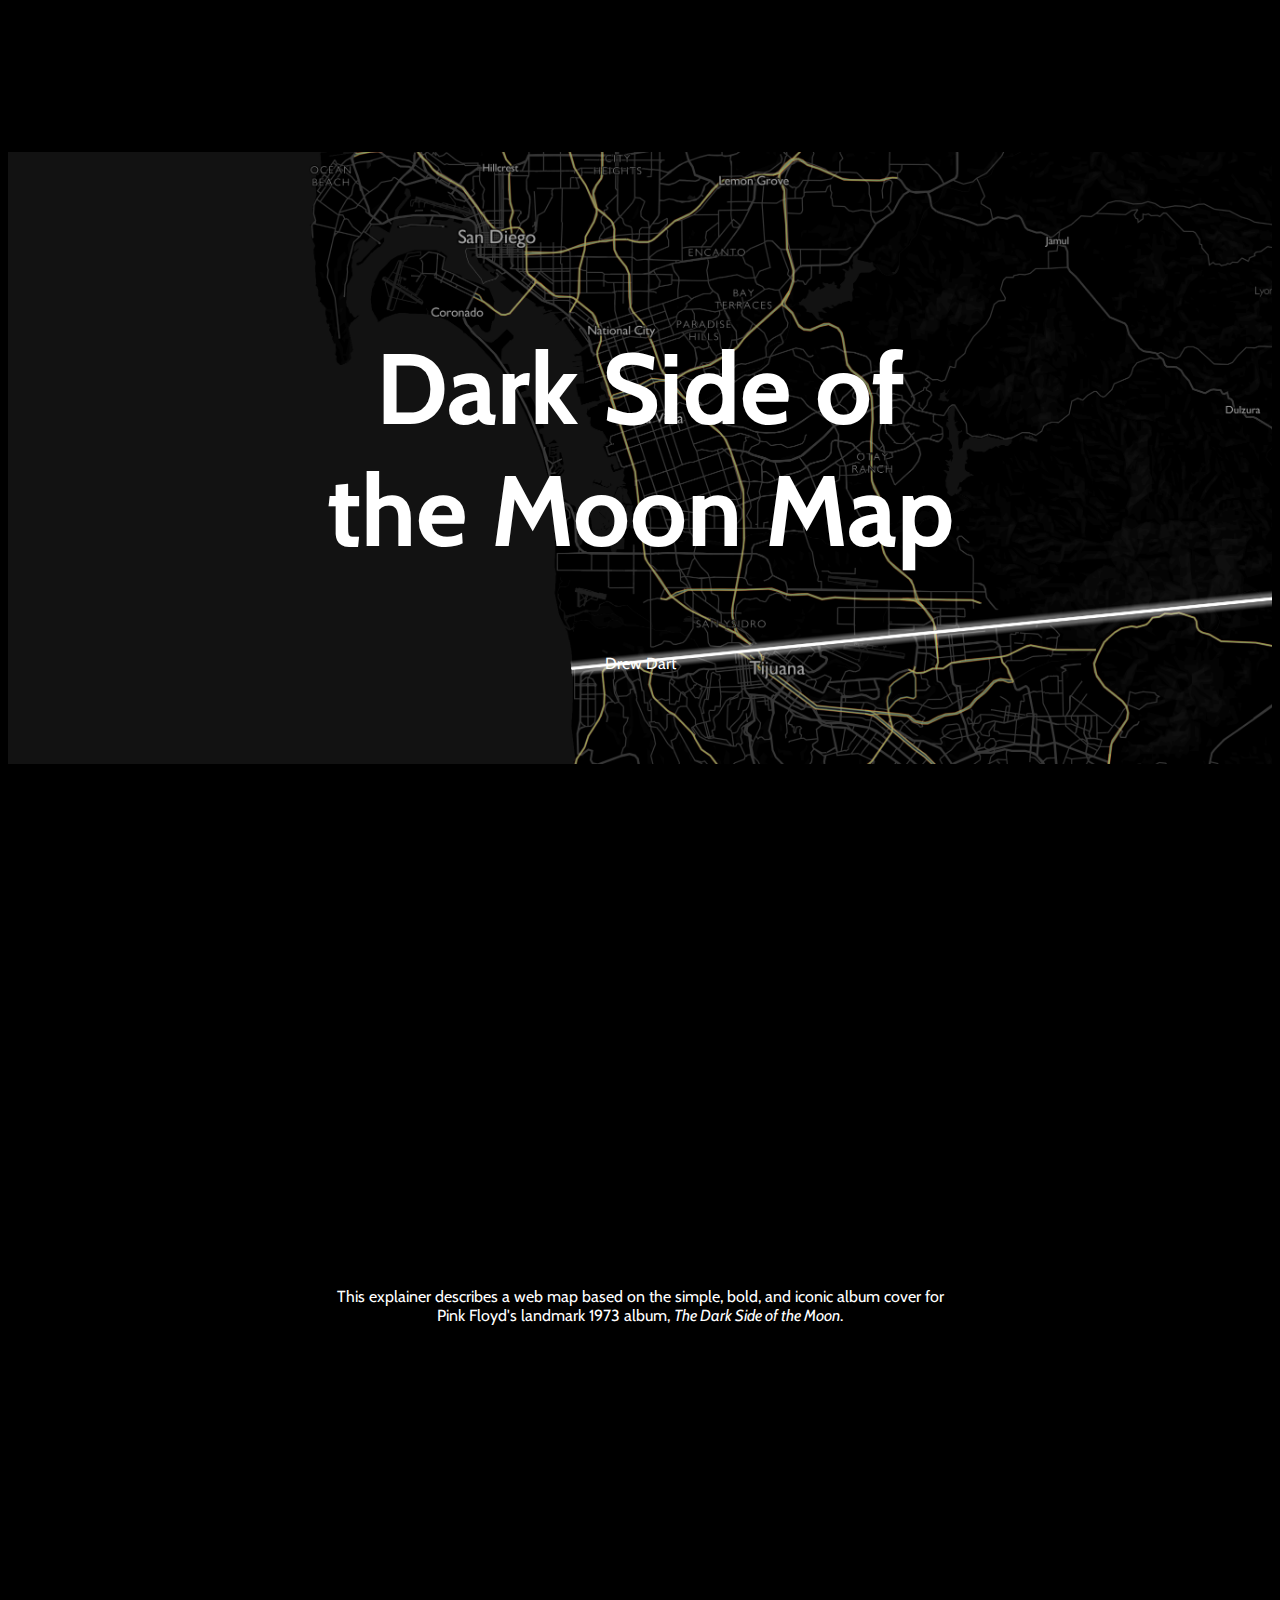
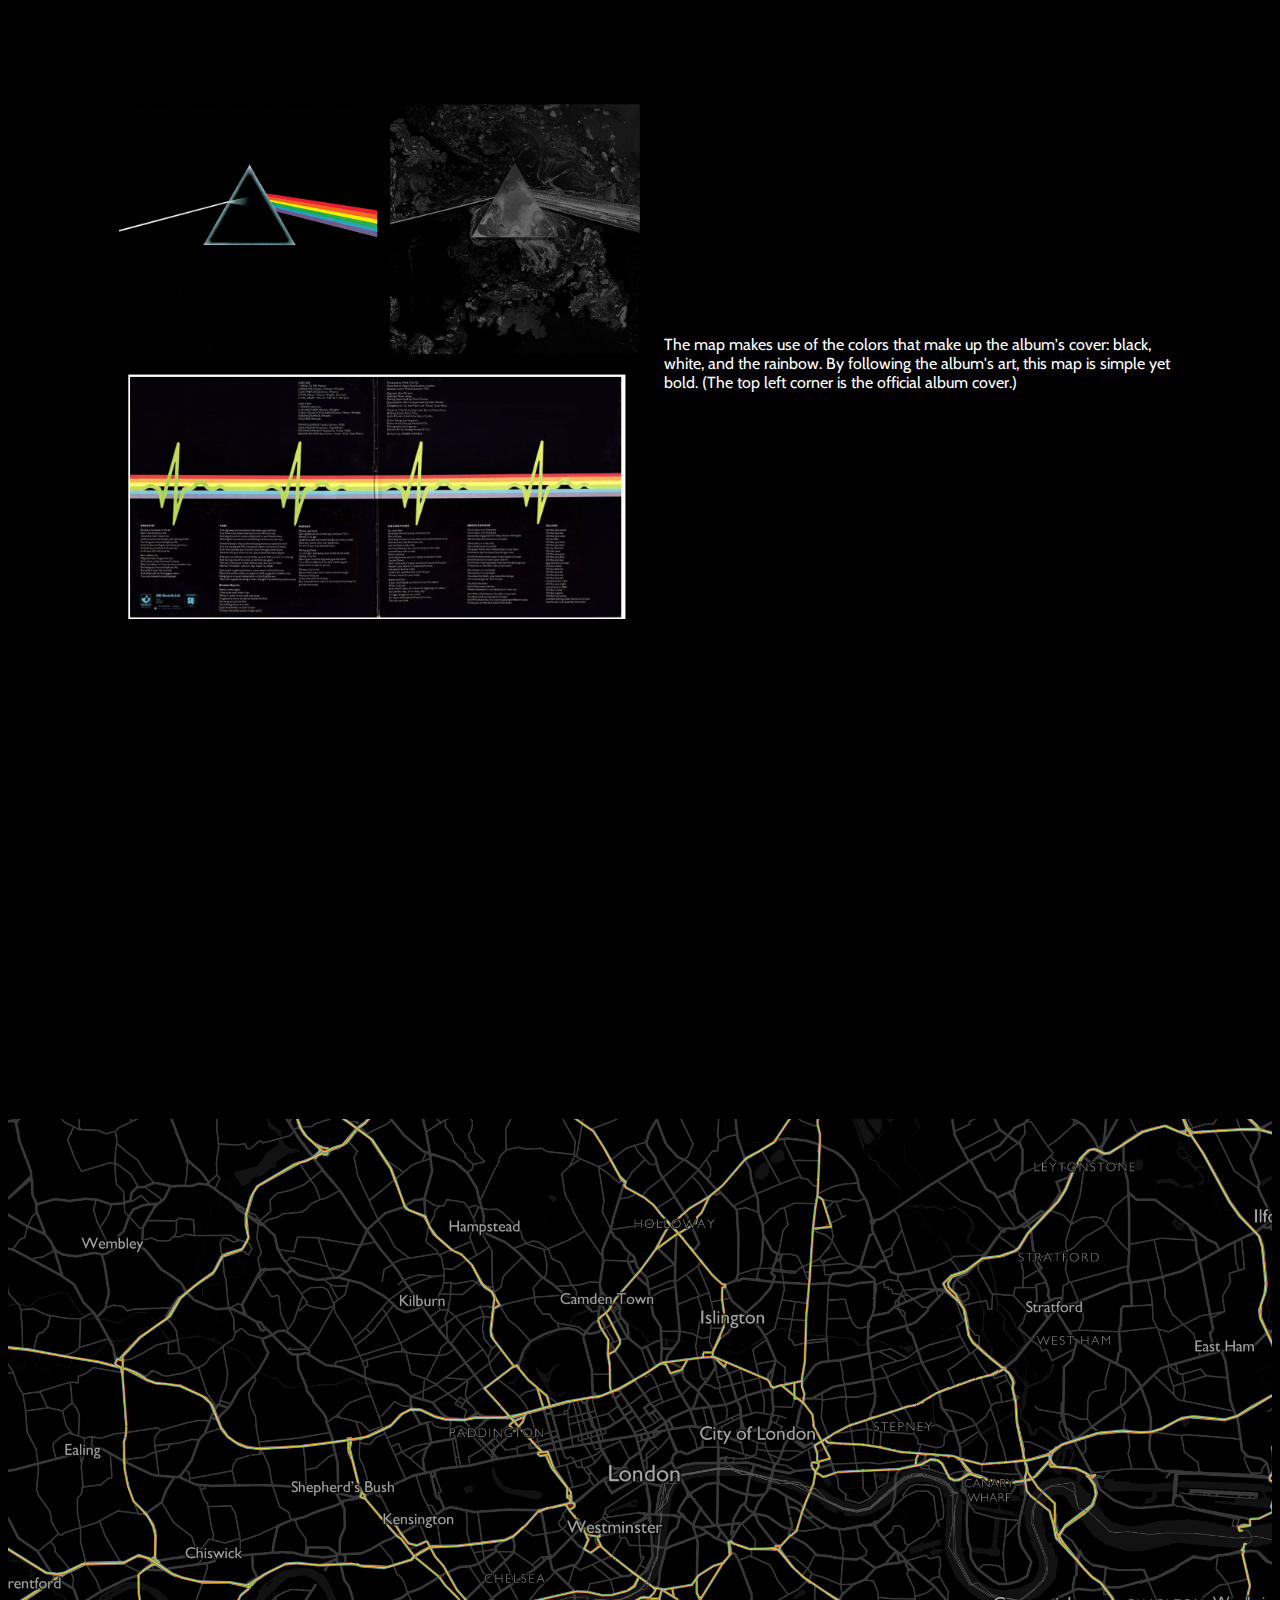
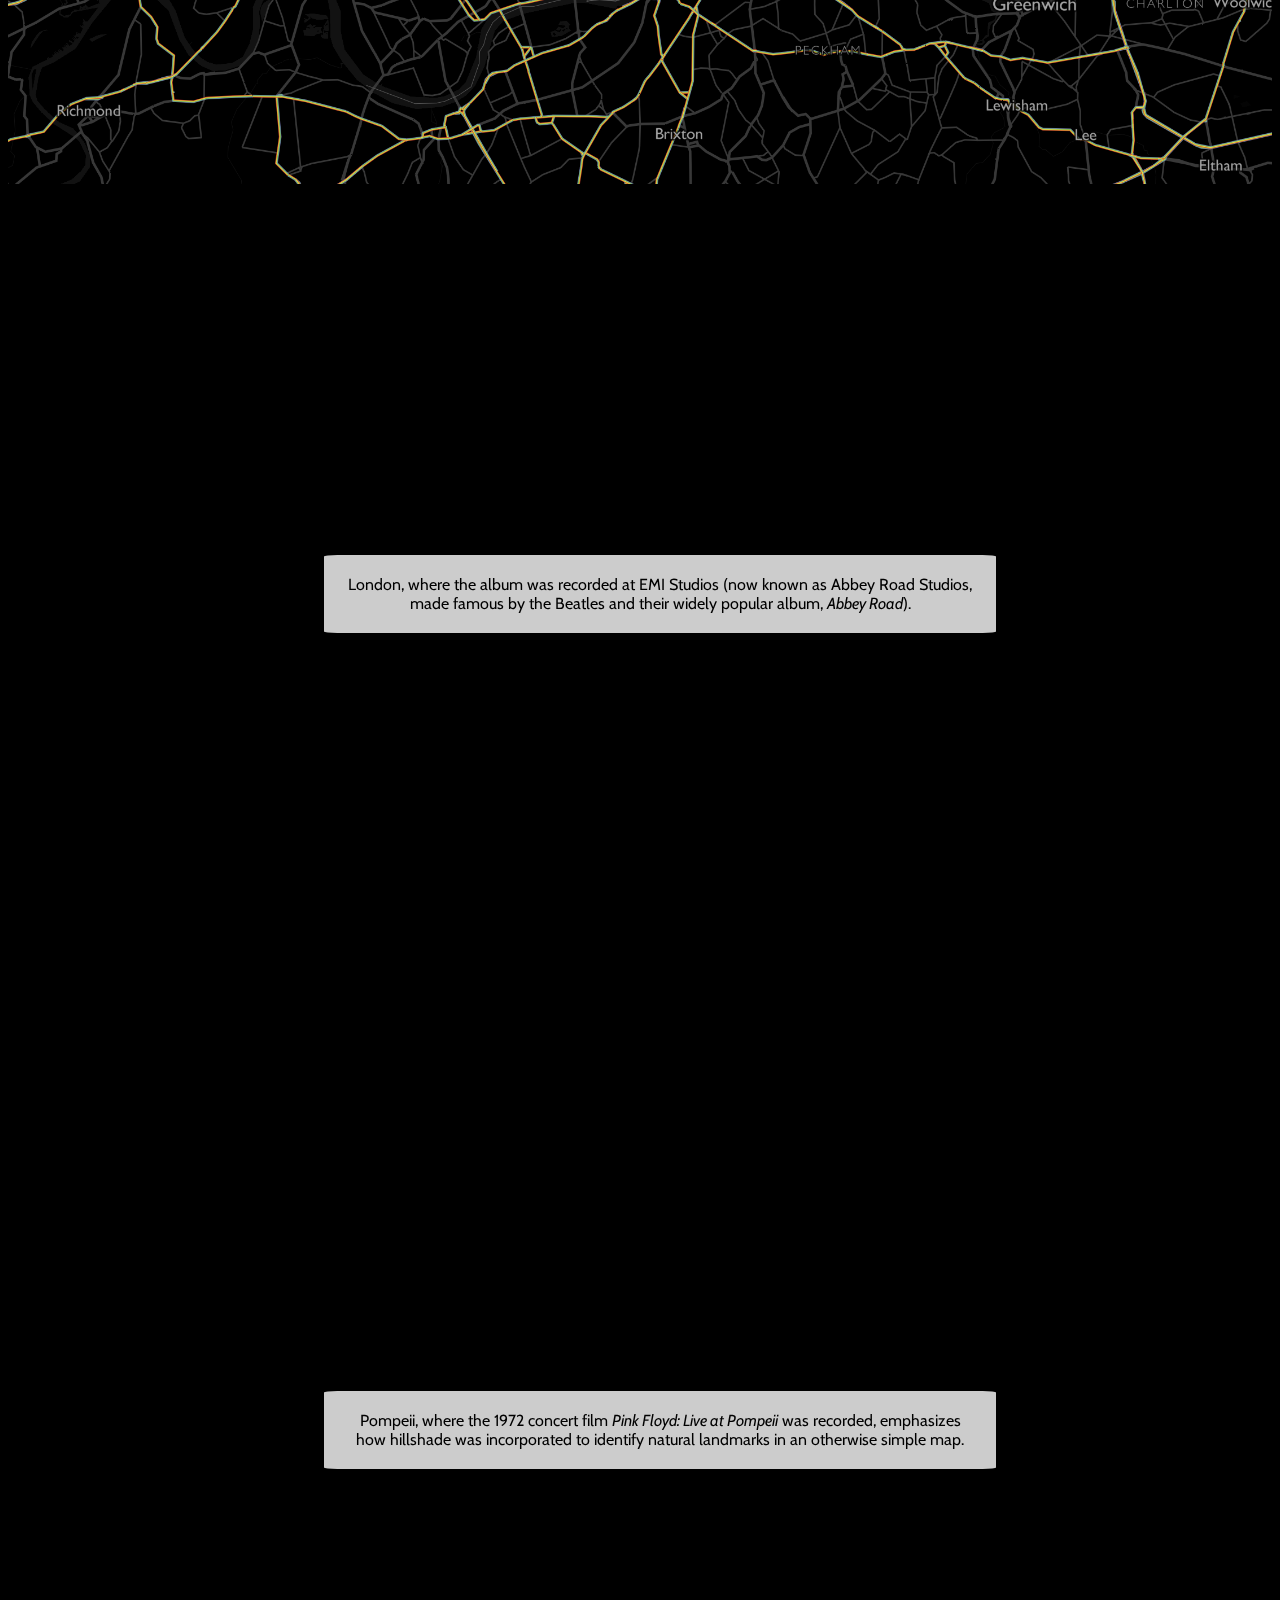
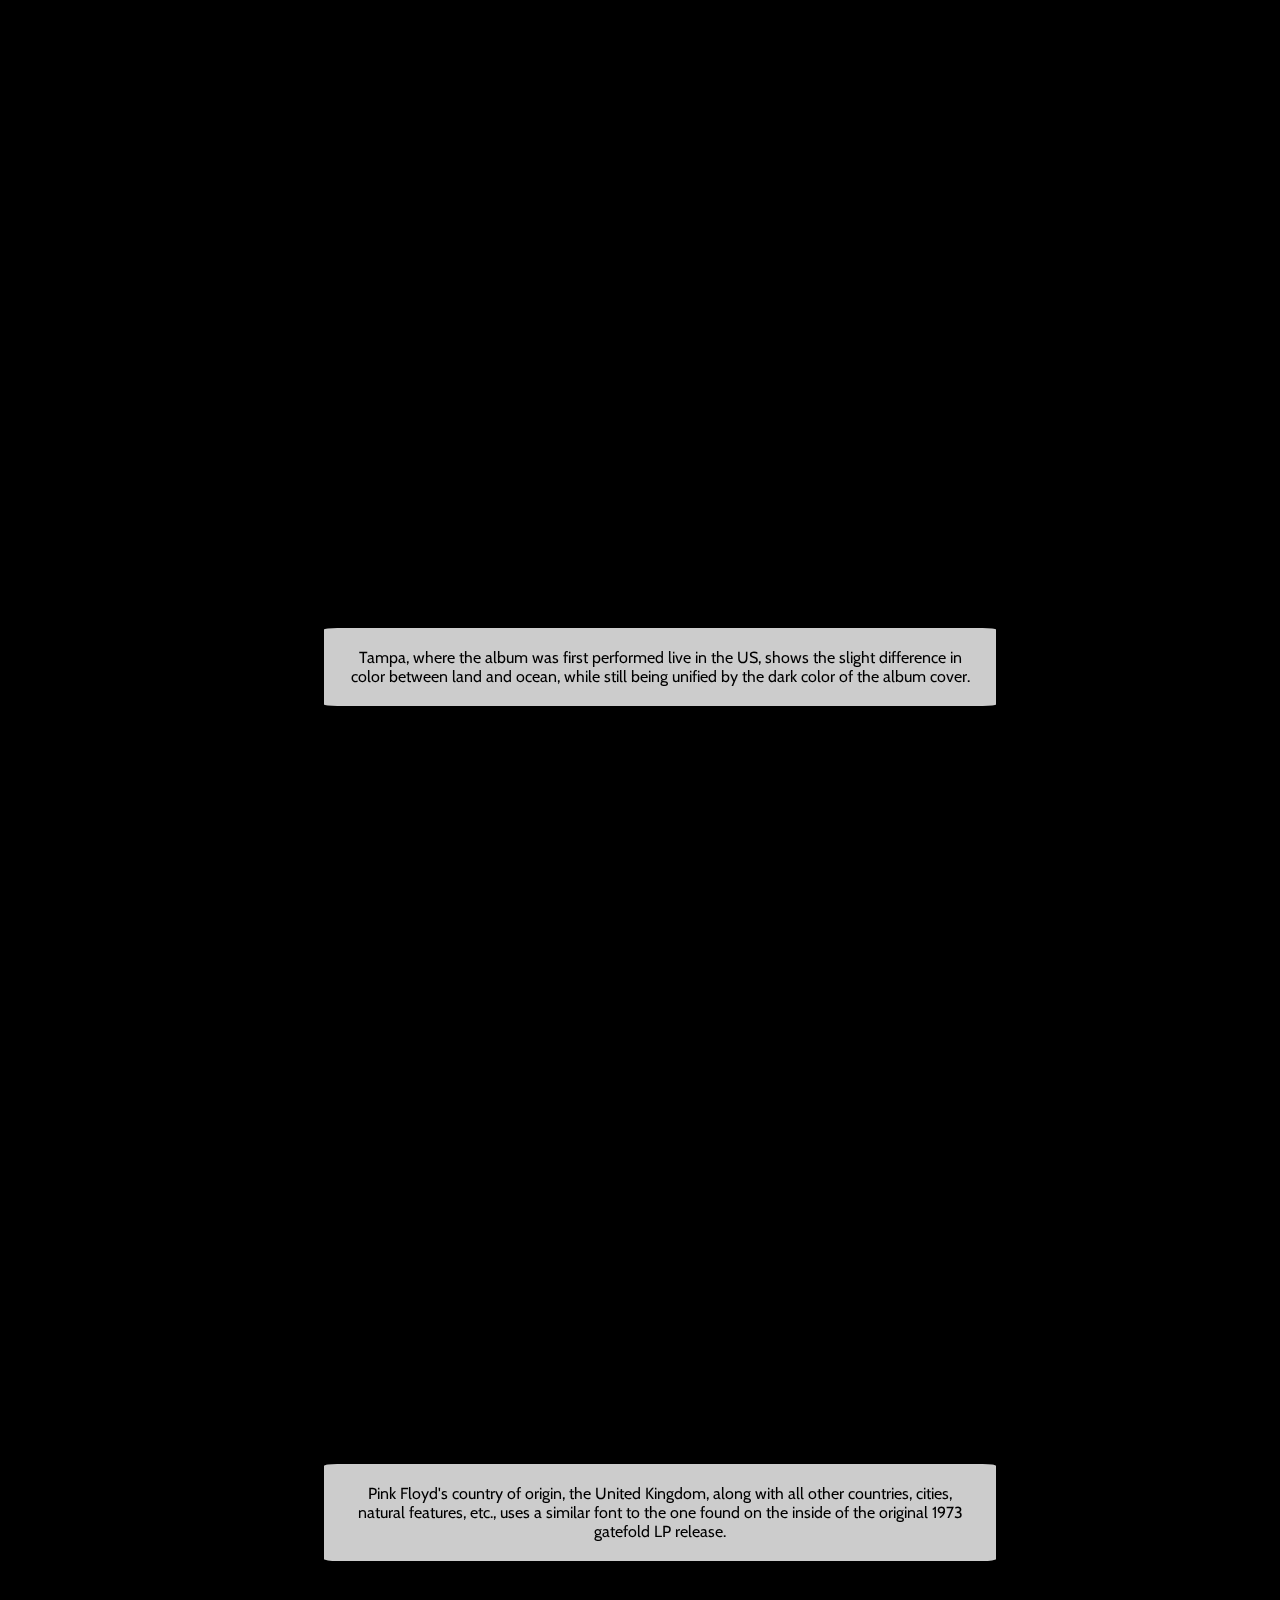
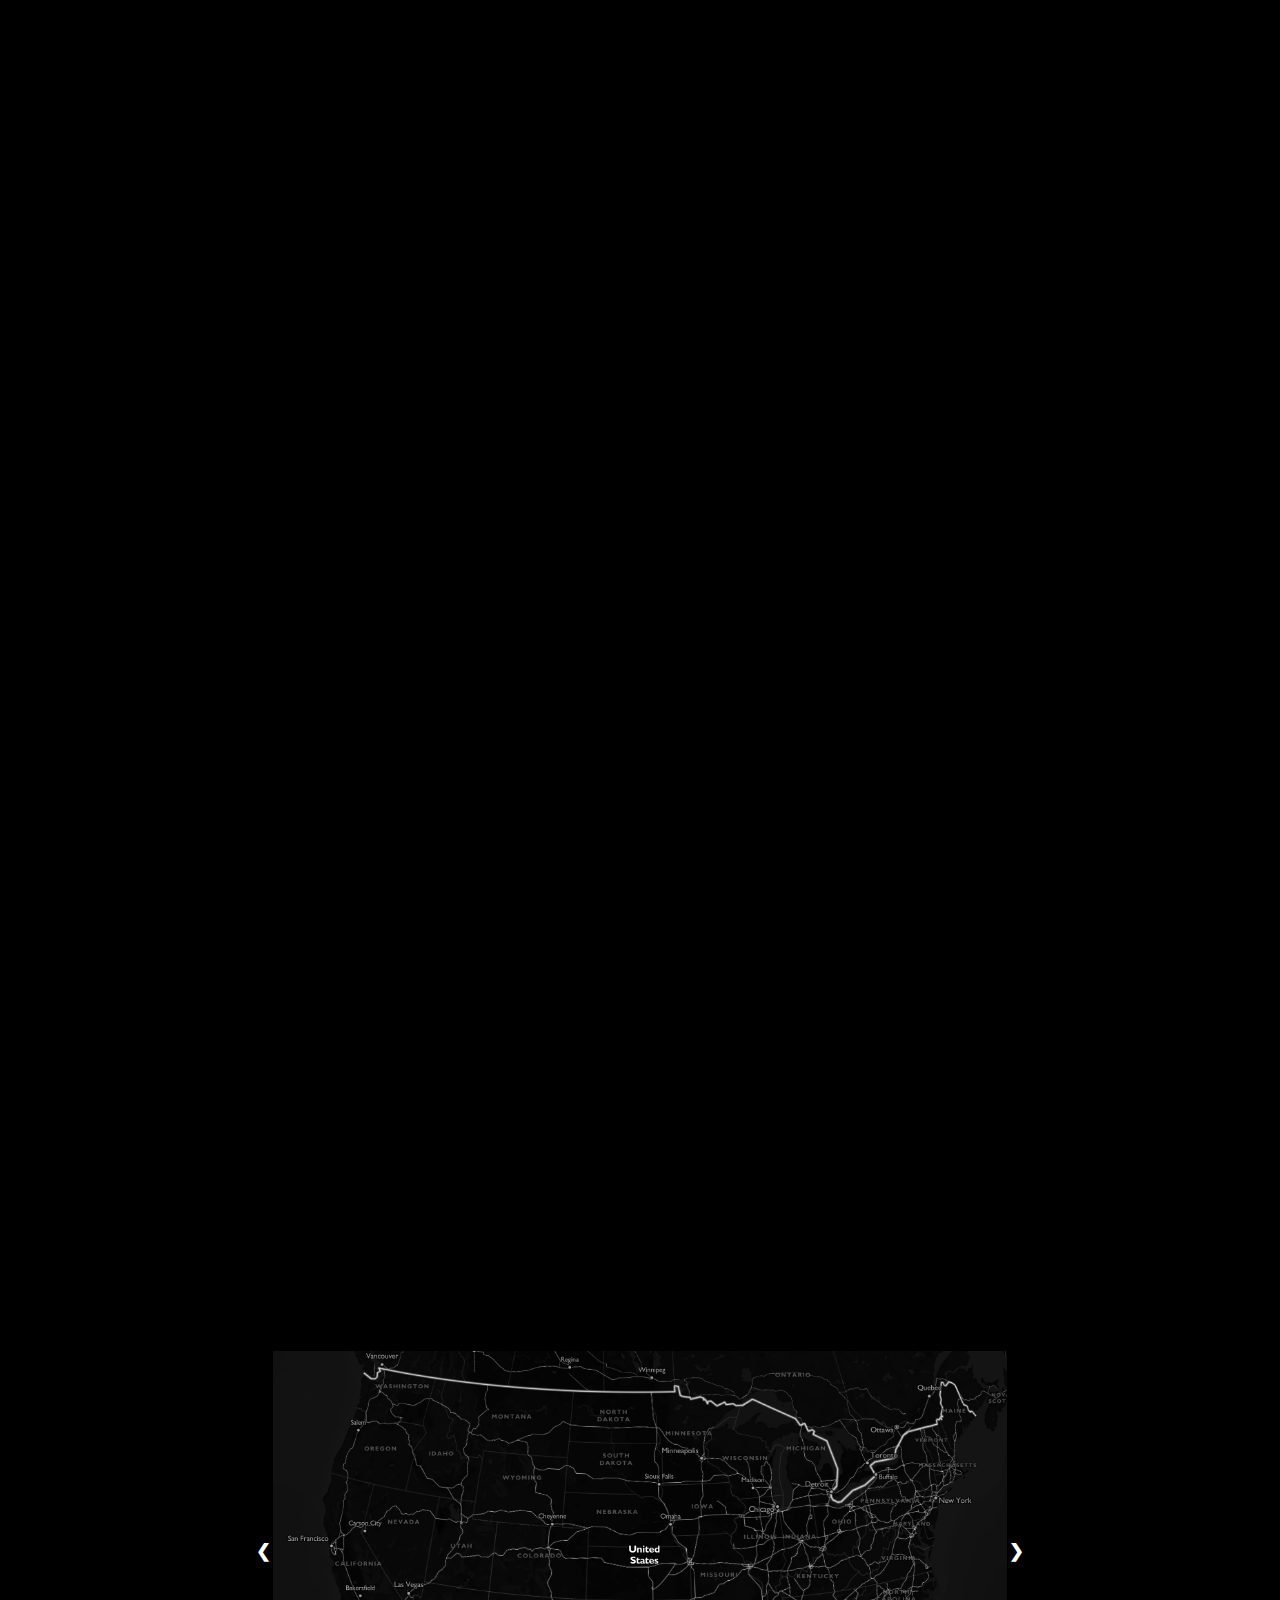
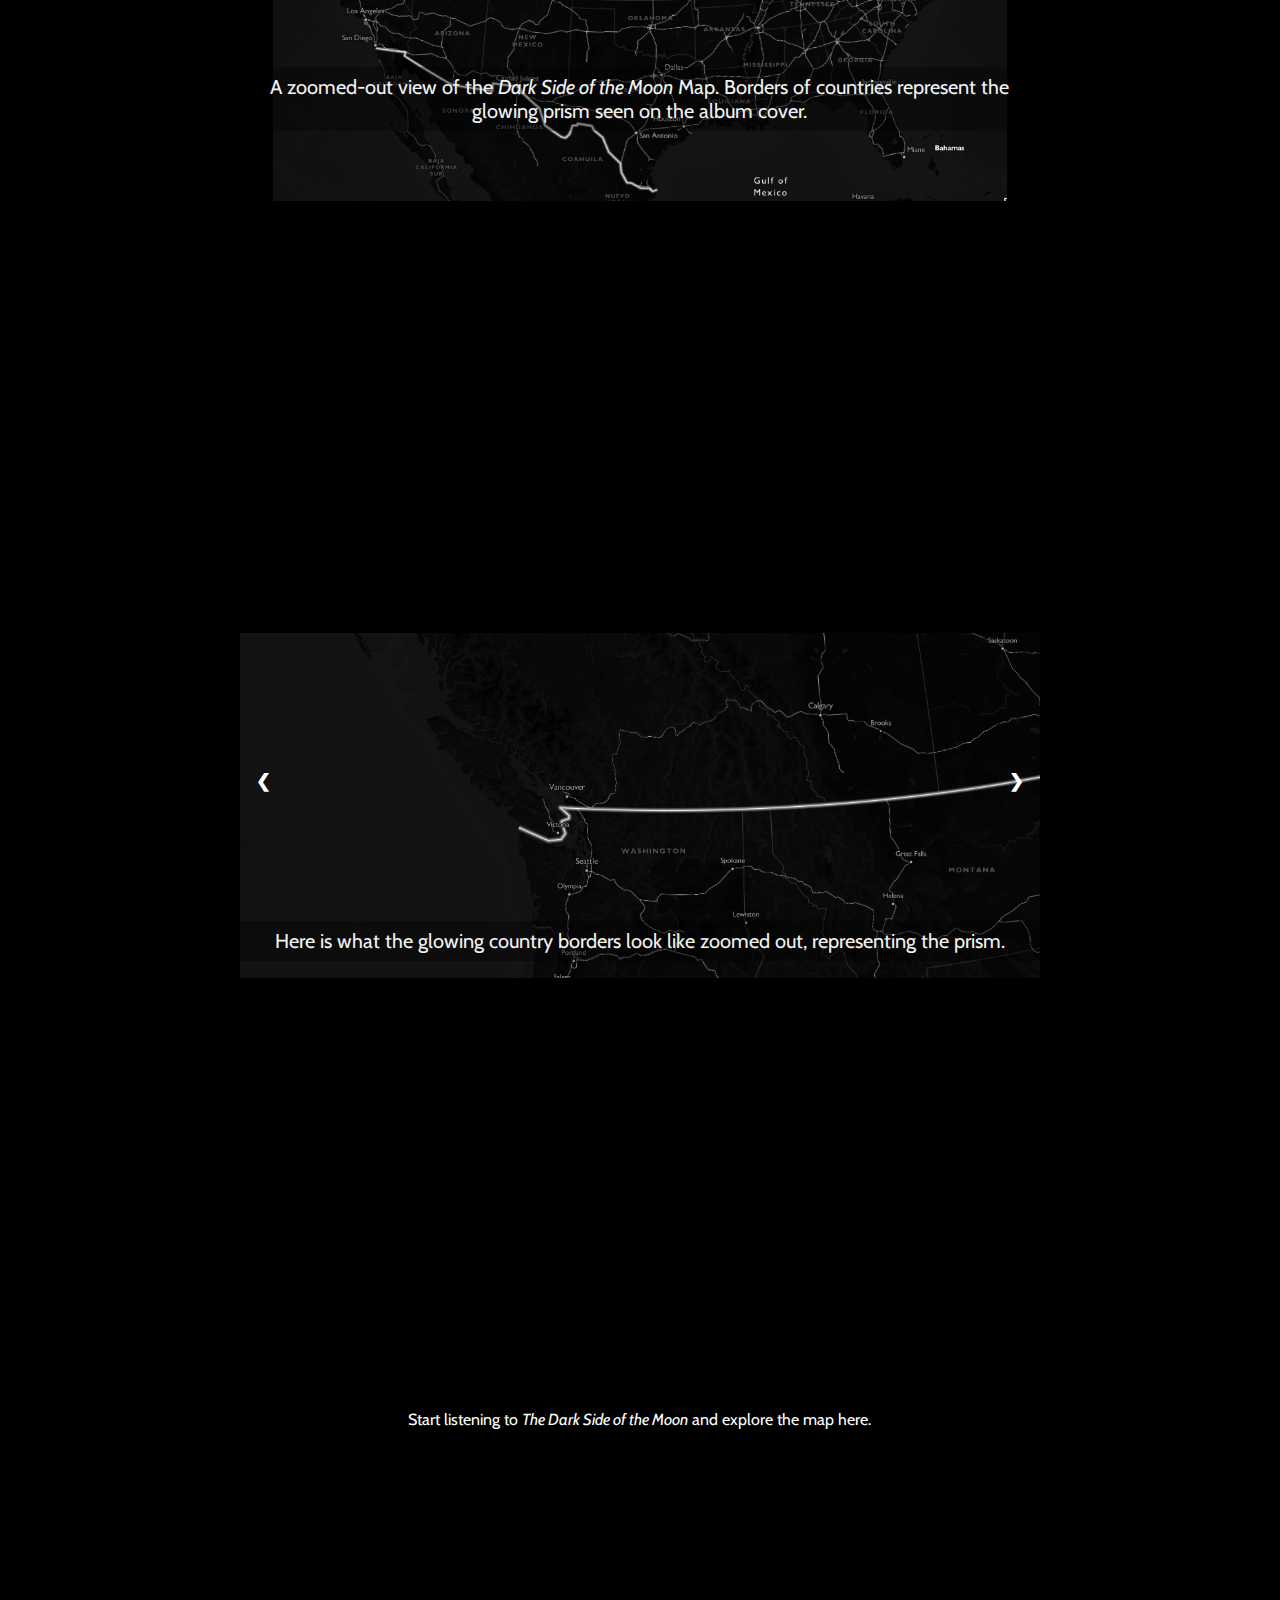
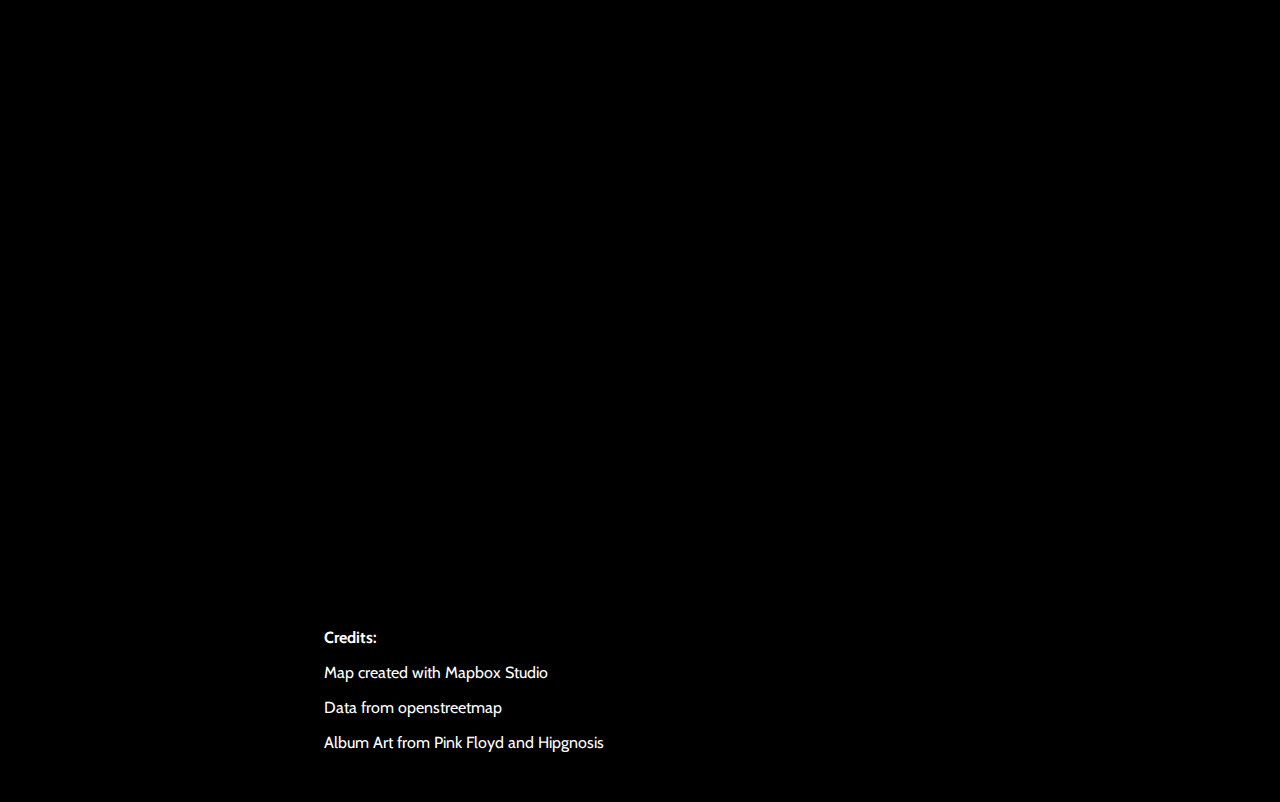
<file: lab2/index.html>
<!DOCTYPE html>
<html lang="en">
    <head>
        <meta charset="utf-8">
        <meta name="viewport" content="width=device-width">
            <title></title>

        <!--custom stylesheet-->
        <link rel="stylesheet" href="css_basemap/style.css">
        <!--external stylesheets-->
        <link rel="stylesheet" href="lib_basemap/scrollmap.css">

        <link rel="preconnect" href="https://fonts.googleapis.com">
        <link rel="preconnect" href="https://fonts.gstatic.com" crossorigin>
        <link href="https://fonts.googleapis.com/css2?family=Cabin:ital,wght@0,400..700;1,400..700&display=swap" rel="stylesheet">

    </head>

    <body>
        <div class="content">
            <div class="row" style="background-image:url(assets_basemap/header_image.png); background-size:contain; background-repeat:no-repeat; background-position:center;">

                <div class="center title">
                    <h1>Dark Side of the Moon Map</h1>
                    <p class="author">Drew Dart</p>
                </div>
            </div>

            <div class="row">
                <div class="center">
                    <p>This explainer describes a web map based on the simple, bold, and iconic album cover for Pink Floyd's landmark 1973 album, <i>The Dark Side of the Moon</i>.</p>
                </div>
            </div>

            <div class="row">
                <div class="left">
                    <img class="fit" src="assets_basemap/inspiration_board.png">
                </div>
                <div class="right">
                    <p class="vert-center">The map makes use of the colors that make up the album's cover: black, white, and the rainbow. By following the album's art, this map is simple yet bold. (The top left corner is the official album cover.)</p>
                </div>
            </div>

            <div class="scroll-container">    
                <div class="background-item">
                    <img src="assets_basemap/london.png" data-slide="1" class="fill">
                    <img src="assets_basemap/pompeii.png" data-slide="2" class="fill hidden">
                    <img src="assets_basemap/tampa.png" data-slide="3" class="fill hidden">
                    <img src="assets_basemap/uk.png" data-slide="4" class="fill hidden">
                </div>

                <div class="foreground-item">
                    <div class="row">
                        <div class="center background-transparent rounded">
                            <p class="no-margin">London, where the album was recorded at EMI Studios (now known as Abbey Road Studios, made famous by the Beatles and their widely popular album, <i>Abbey Road</i>).</p>
                        </div>
                    </div>
                    <div class="row">
                        <div class="center background-transparent rounded">
                            <p class="no-margin">Pompeii, where the 1972 concert film <i>Pink Floyd: Live at Pompeii</i> was recorded, emphasizes how hillshade was incorporated to identify natural landmarks in an otherwise simple map.</p>
                        </div>
                    </div>
                    <div class="row">
                        <div class="center background-transparent rounded">
                            <p class="no-margin">Tampa, where the album was first performed live in the US, shows the slight difference in color between land and ocean, while still being unified by the dark color of the album cover.</p>
                        </div>
                    </div>
                    <div class="row">
                        <div class="center background-transparent rounded">
                            <p class="no-margin">Pink Floyd's country of origin, the United Kingdom, along with all other countries, cities, natural features, etc., uses a similar font to the one found on the inside of the original 1973 gatefold LP release.</p>
                        </div>
                    </div>
                </div>
            </div>

            <div class="row">
                <div class="center-wide">
                    <div class="slideshow-container">
                        <div class="slide">
                            <img src="assets_basemap/madison1.png">
                            <p class="caption">A zoomed-out view of the <i>Dark Side of the Moon</i> Map. Borders of countries represent the glowing prism seen on the album cover.</p>
                        </div>
                        <div class="slide">
                            <img src="assets_basemap/madison2.png">
                            <p class="caption">A mid-scale view centered on Madison, Wisconsin. The major roadways represent the light beam before it enters the prism.</p>
                        </div>
                        <div class="slide">
                            <img src="assets_basemap/madison3.png">
                            <p class="caption">A large-scale view of the Madison region. The major roads start to change from white to rainbow, representing the light entering the prism.</p>
                        </div>
                        <div class="slide">
                            <img src="assets_basemap/madison4.png">
                            <p class="caption">The Madison Beltline Highway. Once the map is zoomed in, all the major roads become the rainbow in the style of the album cover.</p>
                        </div>
                        <a class="prev">&#10094;</a>
                        <a class="next">&#10095;</a>
                        <div class="slideshow-dots">
                            <span class="dot" id="1"></span>
                            <span class="dot" id="2"></span>
                            <span class="dot" id="3"></span>
                            <span class="dot" id="4"></span>
                        </div>
                    </div>
                </div>
            </div>

            <div class="row">
                <div class="center-wide">
                    <div class="slideshow-container">
                        <div class="slide">
                            <img src="assets_basemap/border1.png">
                            <p class="caption">Here is what the glowing country borders look like zoomed out, representing the prism.</p>
                        </div>
                        <div class="slide">
                            <img src="assets_basemap/border2.png">
                            <p class="caption">As you zoom in closer, a bit of light appears to extend from the border.</p>
                        </div>
                        <div class="slide">
                            <img src="assets_basemap/border3.png">
                            <p class="caption">At large scales, the glow becomes more extensive and more distinguishable, mimicking the prism from the album cover.</p>
                        </div>
                        <a class="prev">&#10094;</a>
                        <a class="next">&#10095;</a>
                        <div class="slideshow-dots">
                            <span class="dot" id="1"></span>
                            <span class="dot" id="2"></span>
                            <span class="dot" id="3"></span>
                        </div>
                    </div>
                </div>
            </div>

            <div class="row">
                <div class="center-wide">
                    <p>Start listening to <i>The Dark Side of the Moon</i> and explore the map here.</p>
                    <iframe width='100%' height='400px' class="fit" src="https://api.mapbox.com/styles/v1/adart/cmhlby54900ha01s6cn9kg6mg.html?title=false&access_token=pk.eyJ1IjoiYWRhcnQiLCJhIjoiY21nbDB1cTR2MHFyNzJrcTlvd2w2Y200byJ9.T105BkfkEs4d_XnD2Ssw7A&zoomwheel=false#4.33/54.27/-3.73" title="Dark Side of the Moon" style="border:none;"></iframe>
                </div>
            </div>

            <div class="row no-margin">
                <div class="center">
                    <div class="credits">
                        <p><b>Credits:</b></p>
                        <p>Map created with Mapbox Studio</p>
                        <p>Data from openstreetmap</p>
                        <p>Album Art from Pink Floyd and Hipgnosis</p>
                    </div>
                </div>
            </div>

        </div>
        <!--external scripts-->
        <script type="text/javascript" src="lib_basemap/scrollmap.js"></script>
    </body>
</html>
</file>
<file: lab2/css_basemap/style.css>
body{
    font-family: "Cabin", sans-serif;
    background-color: black;
    color: white;
}

iframe{
    height:400px;
}

.fill {
  position: absolute;
  width: 100%;
  height: 100%;
  object-fit: contain; 
  background-color: black;
}

.slideshow-container {
  position: relative;
  width: 100%;
  max-width: 800px; 
  height: 450px;    
  margin: 0 auto;
  overflow: hidden;
  background-color: black; 
}

.slideshow-container .slide {
  display: none; 
  width: 100%;
  height: 100%;
  text-align: center;
}

.slideshow-container .slide img {
  width: 100%;
  height: 100%;
  object-fit: contain; 
}

#slideshow1 { height: 450px; }
#slideshow2 { height: 300px; }

.background-transparent {
  background-color: rgba(255, 255, 255, 0.8); /* white with 80% opacity */
  color: #000;
  padding: 1em 2em;
  border-radius: 10px;
  max-width: 80%;
  margin: 0 auto;
}
</file>
<file: lab2/lib_basemap/scrollmap.css>
body{
    overflow-x:hidden;
}
.scroll-container{
    display:block;
}
/*background/foreground*/
.background-item{
    width:100%;
    height:100vh;
    z-index:0;
    position:sticky;
    display:block;
    top:0;
    margin-bottom:20%;
}
.foreground-item{
    position:relative;
    padding-bottom:50%;
}
.hidden{
    display:none !important;
}

/*positioning*/
.center, .center-wide{
    text-align:center;
}
.left, .right-inline{
    display:inline-block;
}
.left{
    vertical-align:top;
}
.half-width{
    width:50%;
}
.full-width, .fit{
    width:100%;
}
.half-height{
    height:50%;
}
.full-height, .fill{
    height:100%;
}

/*title*/
.title{
    height:100vh;   
}
.title > * {
    display:inline-block;
}
.title h1{
    font-size:100px;
}

/*bottom margin styles*/
.row{
    margin-bottom:30%;
}

/*smaller bottom margin for rows in the foreground*/
.foreground-item > .row{
    margin-bottom:60%;
}
.no-margin{
    margin-bottom:0 !important;
    margin-top:0 !important;
}
.lg-margin{
    margin-bottom:100% !important;
}
.md-margin{
    margin-bottom:50% !important;
}
.sm-margin{
    margin-bottom:25% !important;
}

/*block styles*/
.rounded{
    border-radius:2%;
}
.background-white{
    background-color:white;
    padding:20px;
}
.background-transparent{
    background-color:rgba(255,255,255,0.8);
    padding:20px;
}

/*credits section*/
.credits{
    text-align:left;
    margin-bottom:50px;
}
.credits > p{
    margin-bottom:5px;
}

/*interactions*/
.no-event{
    pointer-events:none;
}

/*temp*/
#map, #background-map, .full-screen{
    height:100vh;
    width:100vw;
}

/*animation*/
.fade-in{
    animation:in 2s; 
}
@keyframes in {
    from {opacity: 0;}
    to {opacity: 1;} 
 } 

/*slideshow*/
/*slideshow container */
.slideshow-container {
    width:100%;
    position: relative;
    margin: auto;
}

/* hide the images by default */
.slide {
    display: none;
}

/* next & previous buttons */
.prev, .next {
    cursor: pointer;
    position: absolute;
    top: calc(50% - 30px);
    width: auto;
    margin-top: -22px;
    padding: 16px;
    color: white;
    font-weight: bold;
    font-size: 18px;
    transition: 0.6s ease;
    border-radius: 0 3px 3px 0;
}

/* position next button to the right */
.next {
    right: 0;
    border-radius: 3px 0 0 3px;
}
/* position prev button to the left */
.prev{
    left: 0;
}

/* hover styling for next/prev buttons */
.prev:hover, .next:hover {
    background-color: rgba(0,0,0,0.5);
    color:white;
}

.slide > img{
    width:100%;
}

/* image captions */
.caption {
    color: #f2f2f2;
    font-size: 20px;
    padding: 8px 0px;
    position: absolute;
    bottom: 50px;
    width: 100%;
    text-align: center;
    background:rgba(0,0,0,0.3)
}

/* the dots/bullets/indicators */
.slideshow-dots{
    text-align:center;
}
.dot {
    cursor: pointer;
    height: 15px;
    width: 15px;
    margin: 15px 2px;
    background-color: #bbb;
    border-radius: 50%;
    display: inline-block;
    transition: background-color 0.6s ease;
}

.active, .dot:hover {
    background-color: #717171;
}


@media screen and (min-width: 1200px) {
    .center{
        flex: 0 0 auto;
        margin-left:25%;
        width:50% !important;
    }
    .center-wide{
        flex: 0 0 auto;
        margin-left:15%;
        width:70% !important;
    }
    .left{
        flex: 0 0 auto;
        margin-left: 8.33333333%;
        width: 41.66666667% !important;
    }
    .right{
        flex: 0 0 auto;
        margin-left:50%;
        width: 41.66666667% !important;
    }
    .right-inline{
        width: 41.66666667% !important;
        margin-left:20px;
    }
}
    @media screen and (min-width: 720px) and (max-width: 1199px) {
    .center{
        flex: 0 0 auto;
        margin-left: 16.66666667%;
        width: 66.66666667% !important;
    }
    .center-wide{
        flex: 0 0 auto;
        margin-left:15%;
        width:70% !important;
    }
    .left{
        flex: 0 0 auto;
        margin-left:5%;
        width: 45% !important;
    }
    .right{
        flex: 0 0 auto;
        margin-left:50%;
        width: 45% !important;
    }
    .right-inline{
        flex: 0 0 auto;
        margin-left:20px;
        width: 45% !important;
    }

}
@media screen and (min-width: 540px) and (max-width: 719px) {
    .center, .center-wide{
        flex: 0 0 auto;
        margin-left: 8.33333333%;
        width: 83.333333333% !important;
    }
    .left{
        flex: 0 0 auto;
        width: 48% !important;
    }
    .right{
        flex: 0 0 auto;
        margin-left:50%;
        width: 48% !important;
    }
    .right-inline{
        flex: 0 0 auto;
        width: 48% !important;
        margin-left:10px;   
    }
}
@media screen and (max-width: 539px) {
    .center, .center-wide{
        width: 100% !important;
    }
    .left{
        width: 100% !important;
    }
    .right{
        width: 100% !important;
    }
    .right-inline{
        width: 100% !important;
    }
    .row{
        margin-bottom:50vh !important;
    }
    .foreground-item > .row{
        margin-bottom:100%;
    }
    /*move slideshow caption*/
    .caption{
        top:100%;
        background:none;
        color:black;
    }
    .vert-center{
        margin-top:0px !important;
    }
}
</file>
